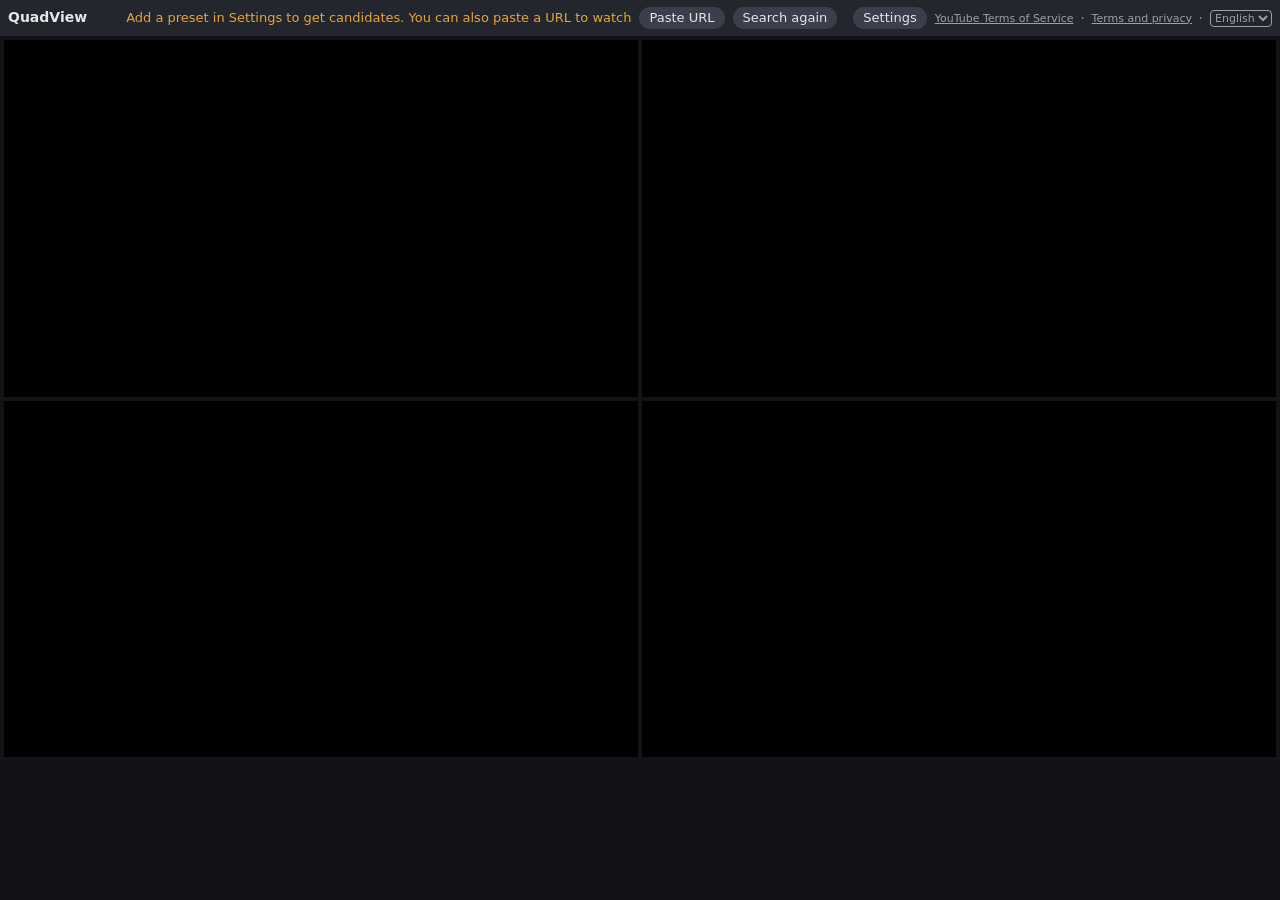
<file: site/index.html>
<!doctype html>
<html lang="ja">
  <head>
    <meta charset="utf-8" />
    <meta name="viewport" content="width=device-width, initial-scale=1" />
    <meta
      http-equiv="Content-Security-Policy"
      content="default-src 'self'; script-src 'self'; style-src 'self'; img-src 'self' data:; frame-src https://www.youtube.com; connect-src 'self' https:; object-src 'none'; base-uri 'none'; form-action 'none'"
    />
    <title>QuadView</title>
    <meta
      name="description"
      content="YouTube の動画やライブを、1つの画面に最大4枠で並べて見るツール。"
      data-i18n-attrs="content:page.description"
    />
    <link rel="icon" href="favicon.svg" type="image/svg+xml" />
    <link rel="icon" href="favicon-32.png" type="image/png" sizes="32x32" />
    <link rel="apple-touch-icon" href="apple-touch-icon.png" />
    <link rel="stylesheet" href="style.css" />
    <script type="module" src="app.js"></script>
  </head>
  <body>
    <header class="bar">
      <h1>QuadView</h1>
      <nav id="groups" aria-label="候補" data-i18n-attrs="aria-label:bar.groups"></nav>
      <span id="notice" class="notice" role="status"></span>
      <button id="paste-open" class="pill" type="button" data-i18n="bar.paste">URL を貼る</button>
      <button id="refresh" class="pill" type="button" title="キャッシュを捨てて、今の配信を YouTube に問い合わせ直す" data-i18n="bar.refresh" data-i18n-attrs="title:bar.refreshTitle">探し直す</button>
      <span id="updated" class="updated"></span>
      <button id="settings-open" class="pill" type="button" data-i18n="bar.settings">設定</button>
      <span class="links">
        <a href="https://www.youtube.com/t/terms" target="_blank" rel="noopener" data-i18n="bar.terms">YouTube 利用規約</a>
        ・ <a id="privacy-link" href="privacy.html" data-i18n="bar.privacy" data-i18n-attrs="href:bar.privacyHref">利用条件とプライバシー</a>
        ・ <select id="lang" aria-label="言語" data-i18n-attrs="aria-label:bar.language">
          <option value="ja">日本語</option>
          <option value="en">English</option>
        </select>
      </span>
    </header>
    <main id="grid">
      <div class="tile"></div>
      <div class="tile"></div>
      <div class="tile"></div>
      <div class="tile"></div>
    </main>

    <dialog id="paste">
      <form id="paste-form">
        <label for="paste-url" data-i18n="paste.label">YouTube の動画・ライブの URL</label>
        <input id="paste-url" type="text" inputmode="url" placeholder="https://www.youtube.com/watch?v=…" autocomplete="off" />
        <p id="paste-error" class="error" data-i18n="paste.invalid" hidden>YouTube の動画の URL ではありません。</p>
        <p id="paste-choose" hidden>
          <span data-i18n="paste.choose">枠が埋まっています。入れる枠を選んでください:</span>
          <button type="button" data-slot="0" data-i18n="paste.slot0">左上</button>
          <button type="button" data-slot="1" data-i18n="paste.slot1">右上</button>
          <button type="button" data-slot="2" data-i18n="paste.slot2">左下</button>
          <button type="button" data-slot="3" data-i18n="paste.slot3">右下</button>
        </p>
        <menu>
          <button type="submit" data-i18n="paste.submit">入れる</button>
          <button id="paste-cancel" type="button" data-i18n="paste.cancel">やめる</button>
        </menu>
      </form>
    </dialog>

    <dialog id="settings">
      <h2 data-i18n="settings.presets">プリセット</h2>
      <ul id="preset-list"></ul>
      <form id="preset-form">
        <input id="preset-url" type="text" inputmode="url" placeholder="プリセット（JSON）の URL" autocomplete="off" data-i18n-attrs="placeholder:settings.presetUrl" />
        <button type="submit" data-i18n="settings.add">足す</button>
      </form>
      <p id="preset-error" class="error" hidden></p>

      <h2 data-i18n="settings.key">YouTube API キー</h2>
      <p class="help" data-i18n-html="settings.keyHelp">
        チャンネルのプリセットから「今日の配信」を探すのに使います。キーはこのブラウザにだけ保存し、YouTube（googleapis.com）への問い合わせにだけ使います。
        <a href="https://console.cloud.google.com/apis/credentials" target="_blank" rel="noopener">Google Cloud のコンソール</a>で作り、
        アプリケーションの制限を「ウェブサイト」で <code>https://shimomo.github.io/*</code> に、API の制限を「YouTube Data API v3」だけにしてください。
      </p>
      <form id="key-form">
        <input id="key-input" type="password" placeholder="API キー" autocomplete="off" data-i18n-attrs="placeholder:settings.keyPlaceholder" />
        <button type="submit" data-i18n="settings.save">保存</button>
        <button id="key-clear" type="button" data-i18n="settings.clear">消す</button>
      </form>
      <p id="key-status" class="help"></p>

      <menu>
        <button id="settings-close" type="button" data-i18n="settings.close">閉じる</button>
      </menu>
    </dialog>
  </body>
</html>
</file>
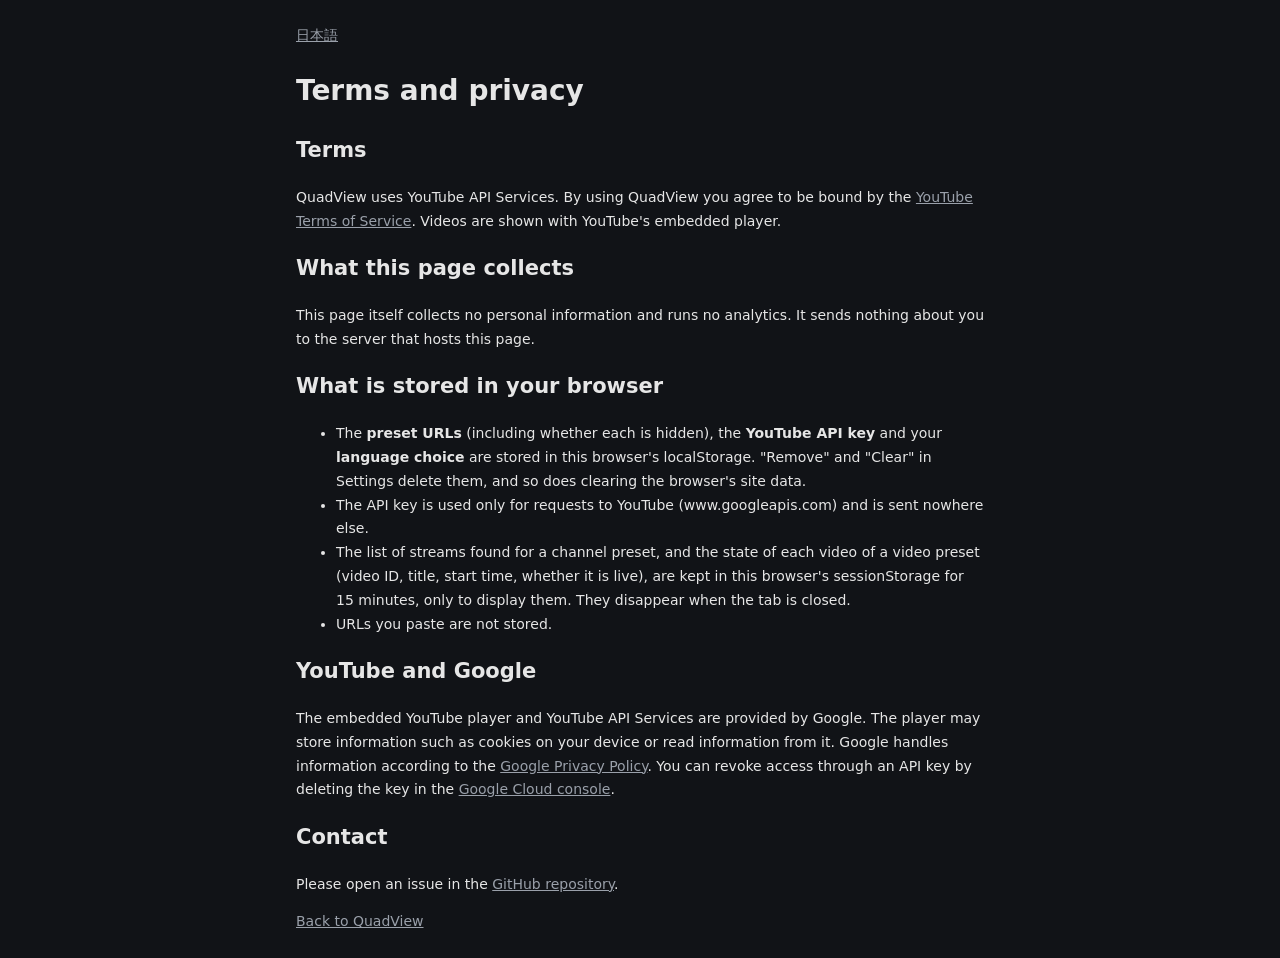
<file: site/privacy.en.html>
<!doctype html>
<html lang="en">
  <head>
    <meta charset="utf-8" />
    <meta name="viewport" content="width=device-width, initial-scale=1" />
    <title>Terms and privacy - QuadView</title>
    <link rel="icon" href="favicon.svg" type="image/svg+xml" />
    <link rel="icon" href="favicon-32.png" type="image/png" sizes="32x32" />
    <link rel="apple-touch-icon" href="apple-touch-icon.png" />
    <link rel="stylesheet" href="style.css" />
    <style>
      main {
        max-width: 720px;
        margin: 24px auto;
        padding: 0 16px;
        font-size: 14px;
        line-height: 1.7;
      }
    </style>
  </head>
  <body>
    <main>
      <p><a href="privacy.html" hreflang="ja" lang="ja">日本語</a></p>
      <h1>Terms and privacy</h1>

      <h2>Terms</h2>
      <p>
        QuadView uses YouTube API Services. By using QuadView you agree to be bound by the
        <a href="https://www.youtube.com/t/terms" target="_blank" rel="noopener">YouTube Terms of Service</a>.
        Videos are shown with YouTube's embedded player.
      </p>

      <h2>What this page collects</h2>
      <p>
        This page itself collects no personal information and runs no analytics.
        It sends nothing about you to the server that hosts this page.
      </p>

      <h2>What is stored in your browser</h2>
      <ul>
        <li>The <b>preset URLs</b> (including whether each is hidden), the <b>YouTube API key</b> and your <b>language choice</b> are stored in this browser's localStorage. "Remove" and "Clear" in Settings delete them, and so does clearing the browser's site data.</li>
        <li>The API key is used only for requests to YouTube (www.googleapis.com) and is sent nowhere else.</li>
        <li>The list of streams found for a channel preset, and the state of each video of a video preset (video ID, title, start time, whether it is live), are kept in this browser's sessionStorage for 15 minutes, only to display them. They disappear when the tab is closed.</li>
        <li>URLs you paste are not stored.</li>
      </ul>

      <h2>YouTube and Google</h2>
      <p>
        The embedded YouTube player and YouTube API Services are provided by Google. The player may store information such as cookies on your device or read information from it.
        Google handles information according to the <a href="https://policies.google.com/privacy" target="_blank" rel="noopener">Google Privacy Policy</a>.
        You can revoke access through an API key by deleting the key in the <a href="https://console.cloud.google.com/apis/credentials" target="_blank" rel="noopener">Google Cloud console</a>.
      </p>

      <h2>Contact</h2>
      <p>
        Please open an issue in the <a href="https://github.com/shimomo/quadview" target="_blank" rel="noopener">GitHub repository</a>.
      </p>
      <p><a href="./">Back to QuadView</a></p>
    </main>
  </body>
</html>
</file>
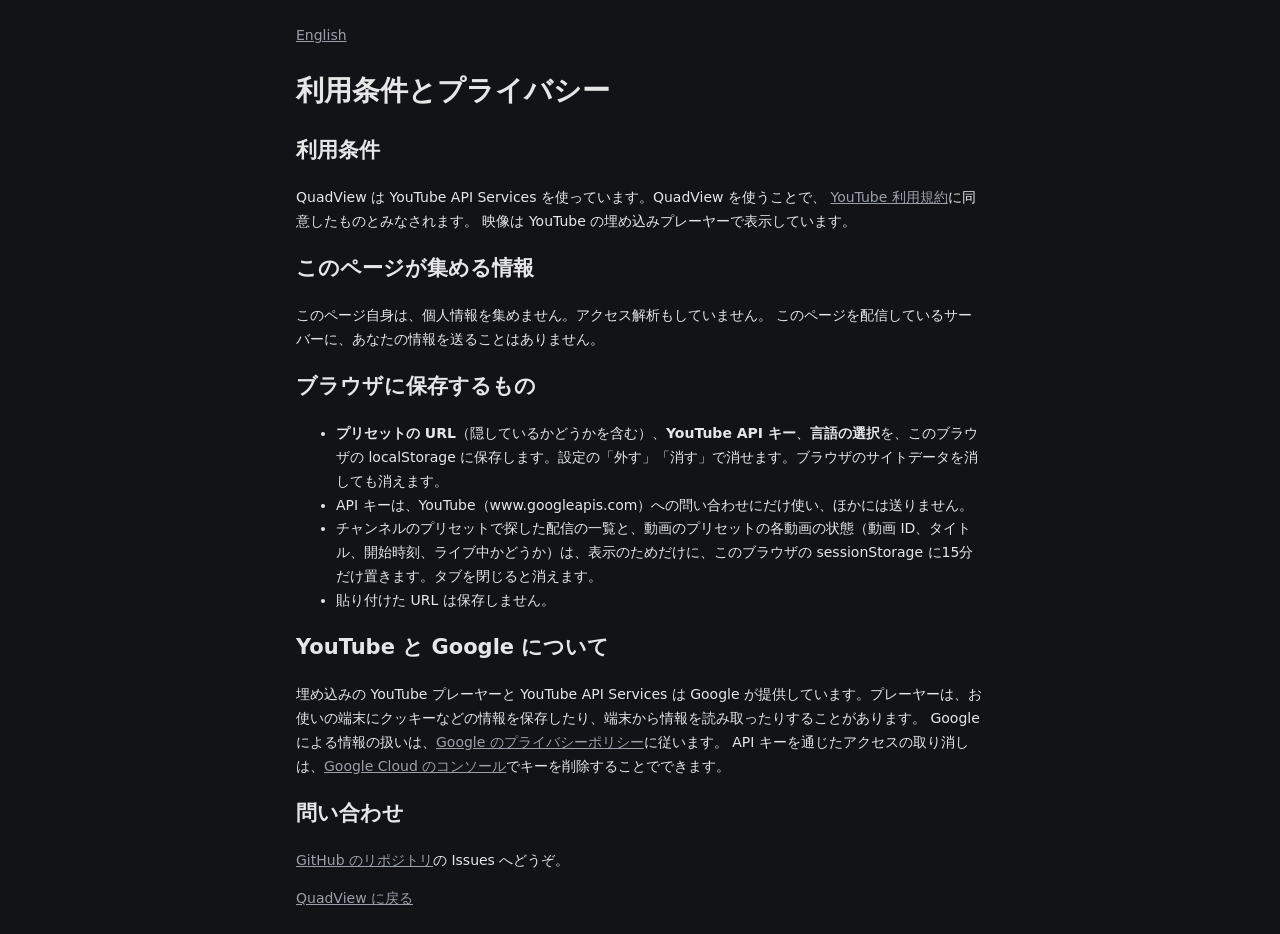
<file: site/privacy.html>
<!doctype html>
<html lang="ja">
  <head>
    <meta charset="utf-8" />
    <meta name="viewport" content="width=device-width, initial-scale=1" />
    <title>利用条件とプライバシー - QuadView</title>
    <link rel="icon" href="favicon.svg" type="image/svg+xml" />
    <link rel="icon" href="favicon-32.png" type="image/png" sizes="32x32" />
    <link rel="apple-touch-icon" href="apple-touch-icon.png" />
    <link rel="stylesheet" href="style.css" />
    <style>
      main {
        max-width: 720px;
        margin: 24px auto;
        padding: 0 16px;
        font-size: 14px;
        line-height: 1.7;
      }
    </style>
  </head>
  <body>
    <main>
      <p><a href="privacy.en.html" hreflang="en" lang="en">English</a></p>
      <h1>利用条件とプライバシー</h1>

      <h2>利用条件</h2>
      <p>
        QuadView は YouTube API Services を使っています。QuadView を使うことで、
        <a href="https://www.youtube.com/t/terms" target="_blank" rel="noopener">YouTube 利用規約</a>に同意したものとみなされます。
        映像は YouTube の埋め込みプレーヤーで表示しています。
      </p>

      <h2>このページが集める情報</h2>
      <p>
        このページ自身は、個人情報を集めません。アクセス解析もしていません。
        このページを配信しているサーバーに、あなたの情報を送ることはありません。
      </p>

      <h2>ブラウザに保存するもの</h2>
      <ul>
        <li><b>プリセットの URL</b>（隠しているかどうかを含む）、<b>YouTube API キー</b>、<b>言語の選択</b>を、このブラウザの localStorage に保存します。設定の「外す」「消す」で消せます。ブラウザのサイトデータを消しても消えます。</li>
        <li>API キーは、YouTube（www.googleapis.com）への問い合わせにだけ使い、ほかには送りません。</li>
        <li>チャンネルのプリセットで探した配信の一覧と、動画のプリセットの各動画の状態（動画 ID、タイトル、開始時刻、ライブ中かどうか）は、表示のためだけに、このブラウザの sessionStorage に15分だけ置きます。タブを閉じると消えます。</li>
        <li>貼り付けた URL は保存しません。</li>
      </ul>

      <h2>YouTube と Google について</h2>
      <p>
        埋め込みの YouTube プレーヤーと YouTube API Services は Google が提供しています。プレーヤーは、お使いの端末にクッキーなどの情報を保存したり、端末から情報を読み取ったりすることがあります。
        Google による情報の扱いは、<a href="https://policies.google.com/privacy" target="_blank" rel="noopener">Google のプライバシーポリシー</a>に従います。
        API キーを通じたアクセスの取り消しは、<a href="https://console.cloud.google.com/apis/credentials" target="_blank" rel="noopener">Google Cloud のコンソール</a>でキーを削除することでできます。
      </p>

      <h2>問い合わせ</h2>
      <p>
        <a href="https://github.com/shimomo/quadview" target="_blank" rel="noopener">GitHub のリポジトリ</a>の Issues へどうぞ。
      </p>
      <p><a href="./">QuadView に戻る</a></p>
    </main>
  </body>
</html>
</file>
<file: site/style.css>
:root {
  --bar: 36px;
  --gap: 4px;
  /* The largest 16:9 tile that fits two across and two down below the bar. */
  --tile-w: min(
    calc((100vw - 3 * var(--gap)) / 2),
    calc((100dvh - var(--bar) - 3 * var(--gap)) / 2 * 16 / 9)
  );
  --bg: #111317;
  --panel: #23262d;
  --text: #e6e6e6;
  --muted: #9aa0aa;
  --chip: #3a3f4b;
  --on: #e8a33d;
  --warn: #ff9b6b;
  color-scheme: dark;
}

* {
  box-sizing: border-box;
}

body {
  margin: 0;
  background: var(--bg);
  color: var(--text);
  font: 13px/1.4 system-ui, -apple-system, "Hiragino Sans", "Noto Sans JP", sans-serif;
}

a {
  color: var(--muted);
}

.bar {
  height: var(--bar);
  display: flex;
  align-items: center;
  gap: 8px;
  padding: 0 8px;
  background: var(--panel);
  white-space: nowrap;
}

.bar h1 {
  margin: 0;
  font-size: 14px;
}

#groups {
  flex: 1;
  min-width: 0;
  display: flex;
  align-items: center;
  gap: 10px;
  overflow-x: auto;
  scrollbar-width: thin;
}

.group {
  display: flex;
  align-items: center;
  gap: 4px;
}

.group[hidden] {
  display: none;
}

.group .heading {
  color: var(--muted);
  font-size: 11px;
}

.group .heading .mark {
  margin-left: 4px;
  color: var(--warn);
}

.pill,
.group button {
  border: 0;
  border-radius: 12px;
  padding: 2px 10px;
  background: var(--chip);
  color: var(--text);
  font: inherit;
  cursor: pointer;
}

.group button[aria-pressed="true"] {
  background: var(--on);
  color: #000;
}

.group button.stale {
  opacity: 0.5;
}

#groups.full .group button[aria-pressed="false"] {
  opacity: 0.35;
  cursor: not-allowed;
}

.group .when {
  margin-left: 4px;
  font-size: 11px;
  opacity: 0.8;
}

.group .live {
  margin-left: 4px;
  font-size: 10px;
  font-weight: bold;
  color: #ff5a5a;
}

.group button[aria-pressed="true"] .live {
  color: #7a0000;
}

.notice {
  color: var(--on);
  overflow: hidden;
  text-overflow: ellipsis;
}

.updated {
  color: var(--muted);
  font-size: 11px;
}

.pill:disabled {
  opacity: 0.5;
  cursor: progress;
}

.links {
  color: var(--muted);
  font-size: 11px;
}

.links select {
  font: inherit;
  color: inherit;
  background: transparent;
  border: 1px solid var(--muted);
  border-radius: 4px;
}

#grid {
  display: grid;
  grid-template-columns: repeat(2, var(--tile-w));
  justify-content: center;
  gap: var(--gap);
  padding: var(--gap);
}

.tile {
  position: relative;
  aspect-ratio: 16 / 9;
  background: #000;
}

.tile iframe {
  position: absolute;
  inset: 0;
  width: 100%;
  height: 100%;
  border: 0;
}

.tile .label {
  position: absolute;
  left: 6px;
  top: 6px;
  z-index: 1;
  padding: 1px 6px;
  border-radius: 3px;
  background: rgba(0, 0, 0, 0.6);
  color: #fff;
  font-size: 12px;
  pointer-events: none;
}

.tile .label button {
  margin-left: 4px;
  border: 0;
  background: none;
  color: inherit;
  cursor: pointer;
  pointer-events: auto;
}

.tile .empty {
  position: absolute;
  inset: 0;
  display: flex;
  align-items: center;
  justify-content: center;
  color: var(--muted);
}

dialog {
  border: 0;
  border-radius: 8px;
  background: var(--panel);
  color: var(--text);
  width: min(560px, calc(100vw - 32px));
}

dialog h2 {
  margin: 4px 0 8px;
  font-size: 14px;
}

dialog input {
  width: 100%;
  margin: 6px 0;
  padding: 6px;
  font: inherit;
}

dialog form {
  display: flex;
  flex-wrap: wrap;
  gap: 6px;
  align-items: center;
}

dialog form input {
  flex: 1 1 260px;
}

dialog menu {
  display: flex;
  justify-content: flex-end;
  gap: 8px;
  padding: 0;
}

#paste-form {
  display: block;
}

#preset-list {
  margin: 0 0 6px;
  padding: 0;
  list-style: none;
}

#preset-list li {
  display: flex;
  align-items: center;
  gap: 6px;
  padding: 3px 0;
  border-bottom: 1px solid #333;
}

#preset-list label {
  display: flex;
  align-items: center;
  gap: 2px;
  white-space: nowrap;
}

#preset-list label input {
  width: auto;
  margin: 0;
}

#preset-list .url {
  flex: 1;
  min-width: 0;
  overflow: hidden;
  text-overflow: ellipsis;
  color: var(--muted);
  font-size: 11px;
  white-space: nowrap;
}

.help {
  color: var(--muted);
  font-size: 12px;
}

.error {
  color: #ff7a7a;
}
</file>
